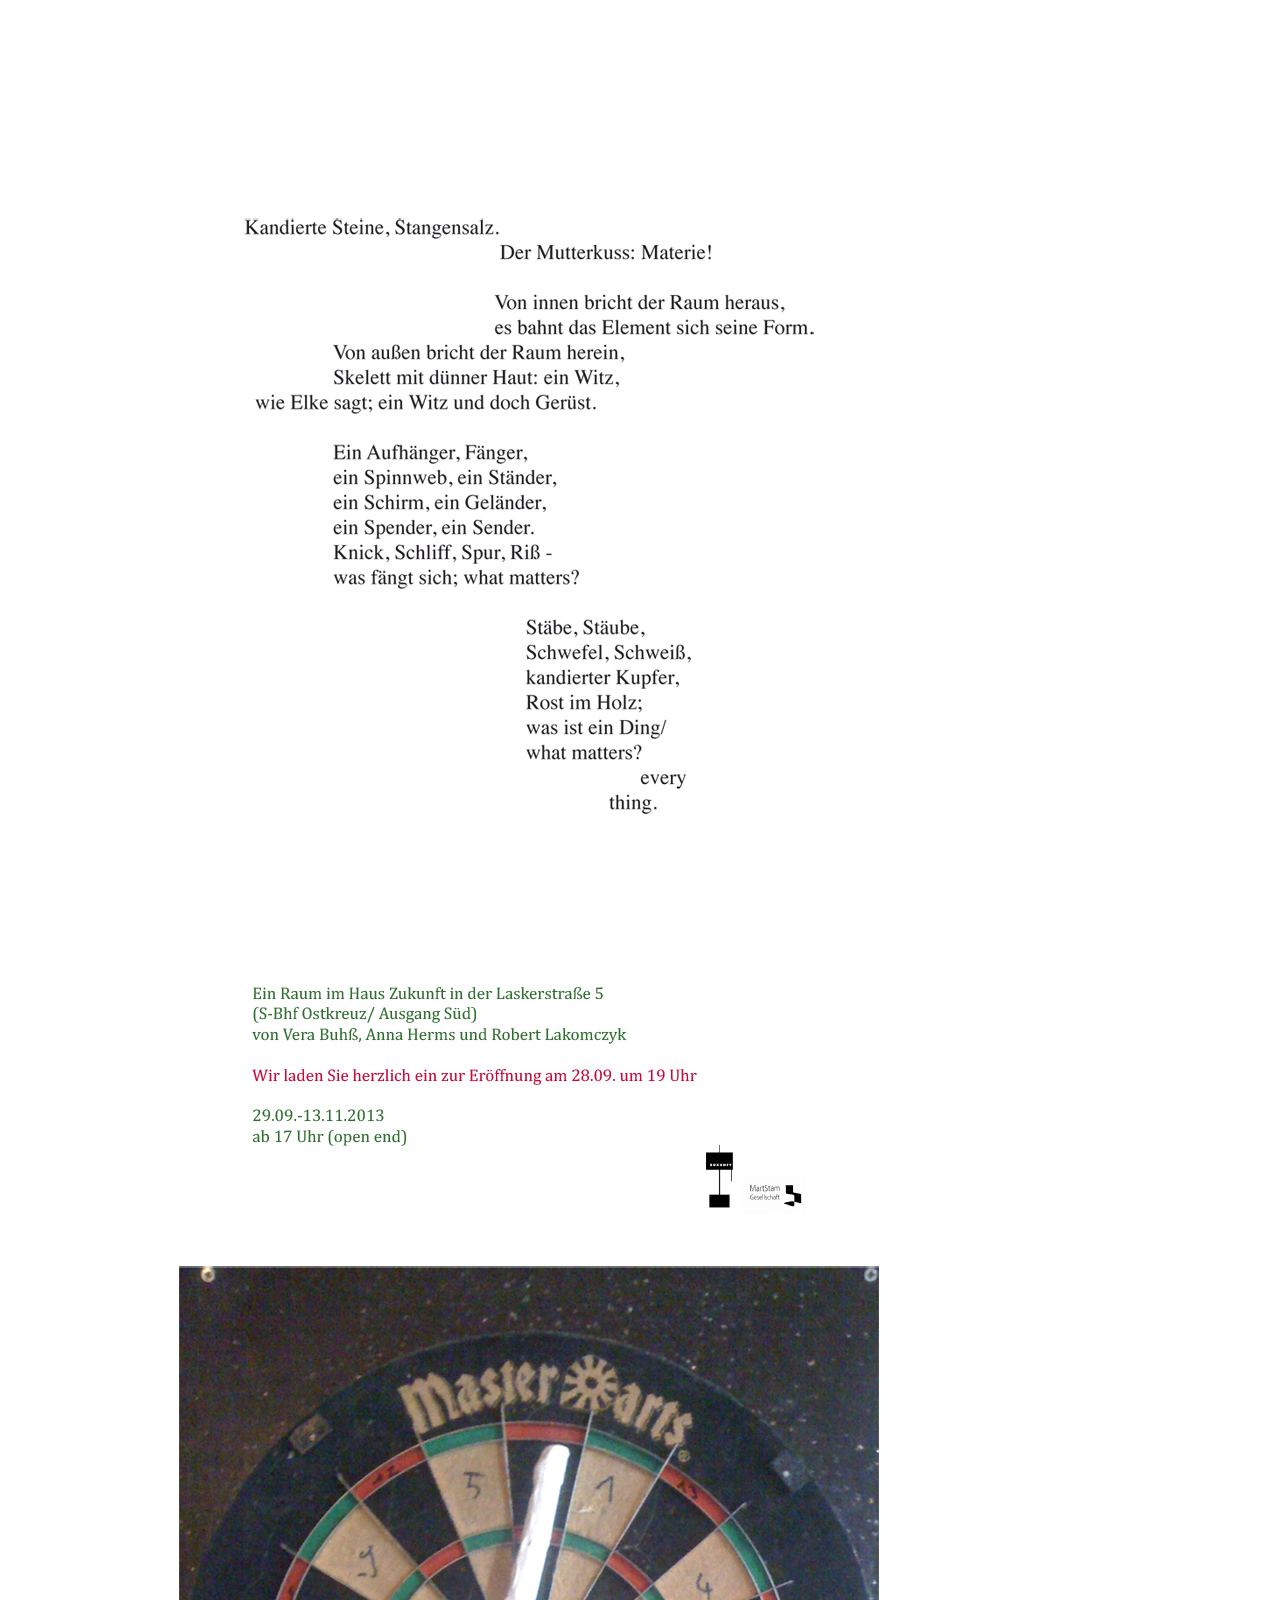
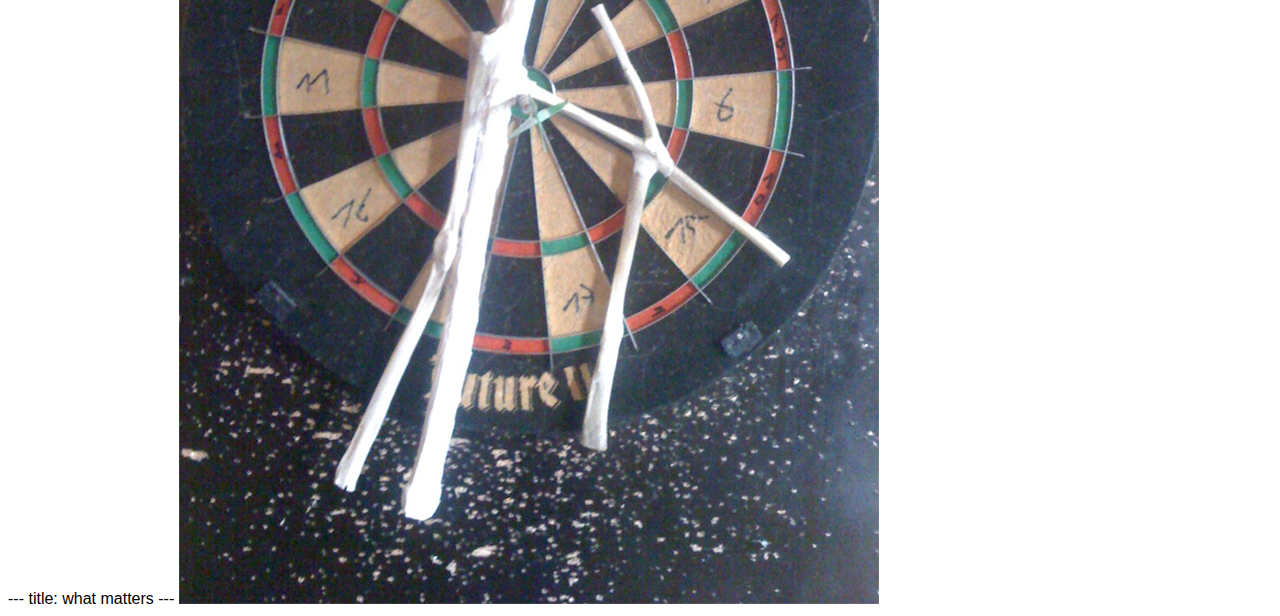
<file: index.html>
---
title: what matters
---
<!DOCTYPE HTML>
<html>
  <head>
    <title>{{ page.title }}</title>
    <meta charset="utf-8">
    <link rel="stylesheet" href="site.css">
  </head>
  <body>
    <img src="bilder/whatmatters.jpg"></img>
  </body>
</html>
</file>
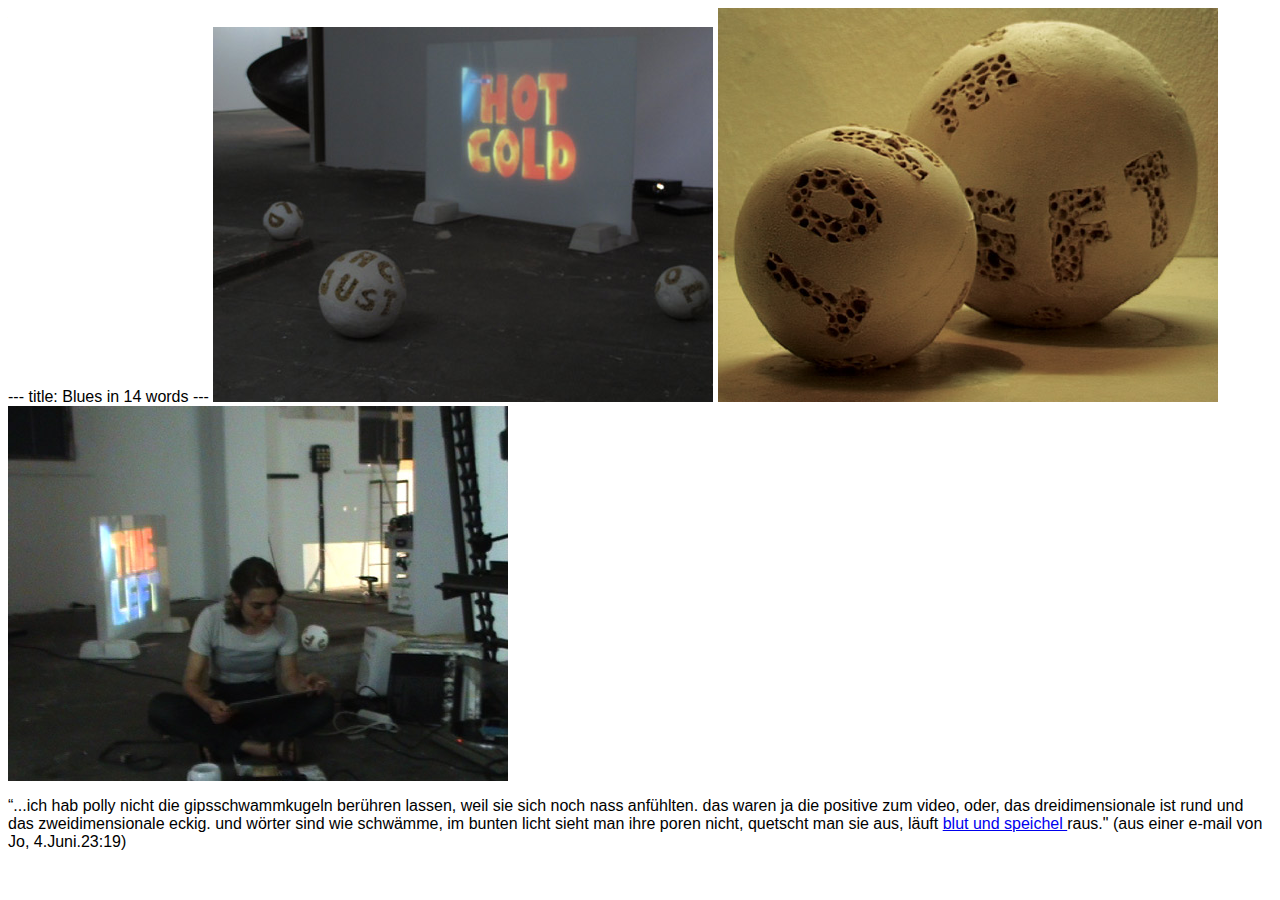
<file: ziel.html>
---
title: Blues in 14 words
---
<!DOCTYPE HTML>
<html>
  <head>
    <title>{{ page.title }}</title>
    <link rel="stylesheet" href="site.css">
  </head>
  <body>
    <img src="bilder/hotcold1.jpg"></img>
    <img src="bilder/kugeln.jpg"></img>
    <img src="bilder/blues1.jpg"></img>
  	<p>“...ich hab polly nicht die gipsschwammkugeln berühren lassen, weil sie sich noch nass anfühlten. das waren ja die positive zum video, oder, das dreidimensionale ist rund und das zweidimensionale eckig. und wörter sind wie schwämme, im bunten licht sieht man ihre poren nicht, quetscht man sie aus, läuft <a href="index.html">blut und speichel </a> raus." (aus einer e-mail von Jo, 4.Juni.23:19) <a href="index.html"</p>
  </body>
</html>
</file>
<file: site.css>
body {
	font-family: Arial, Helvetica;
}
h1 {
	color: #a9a29f;
}
h2 {
	color:red;
	font-size: 11pt;
}
.captcha {
	color: #5E5853;
}
</file>
